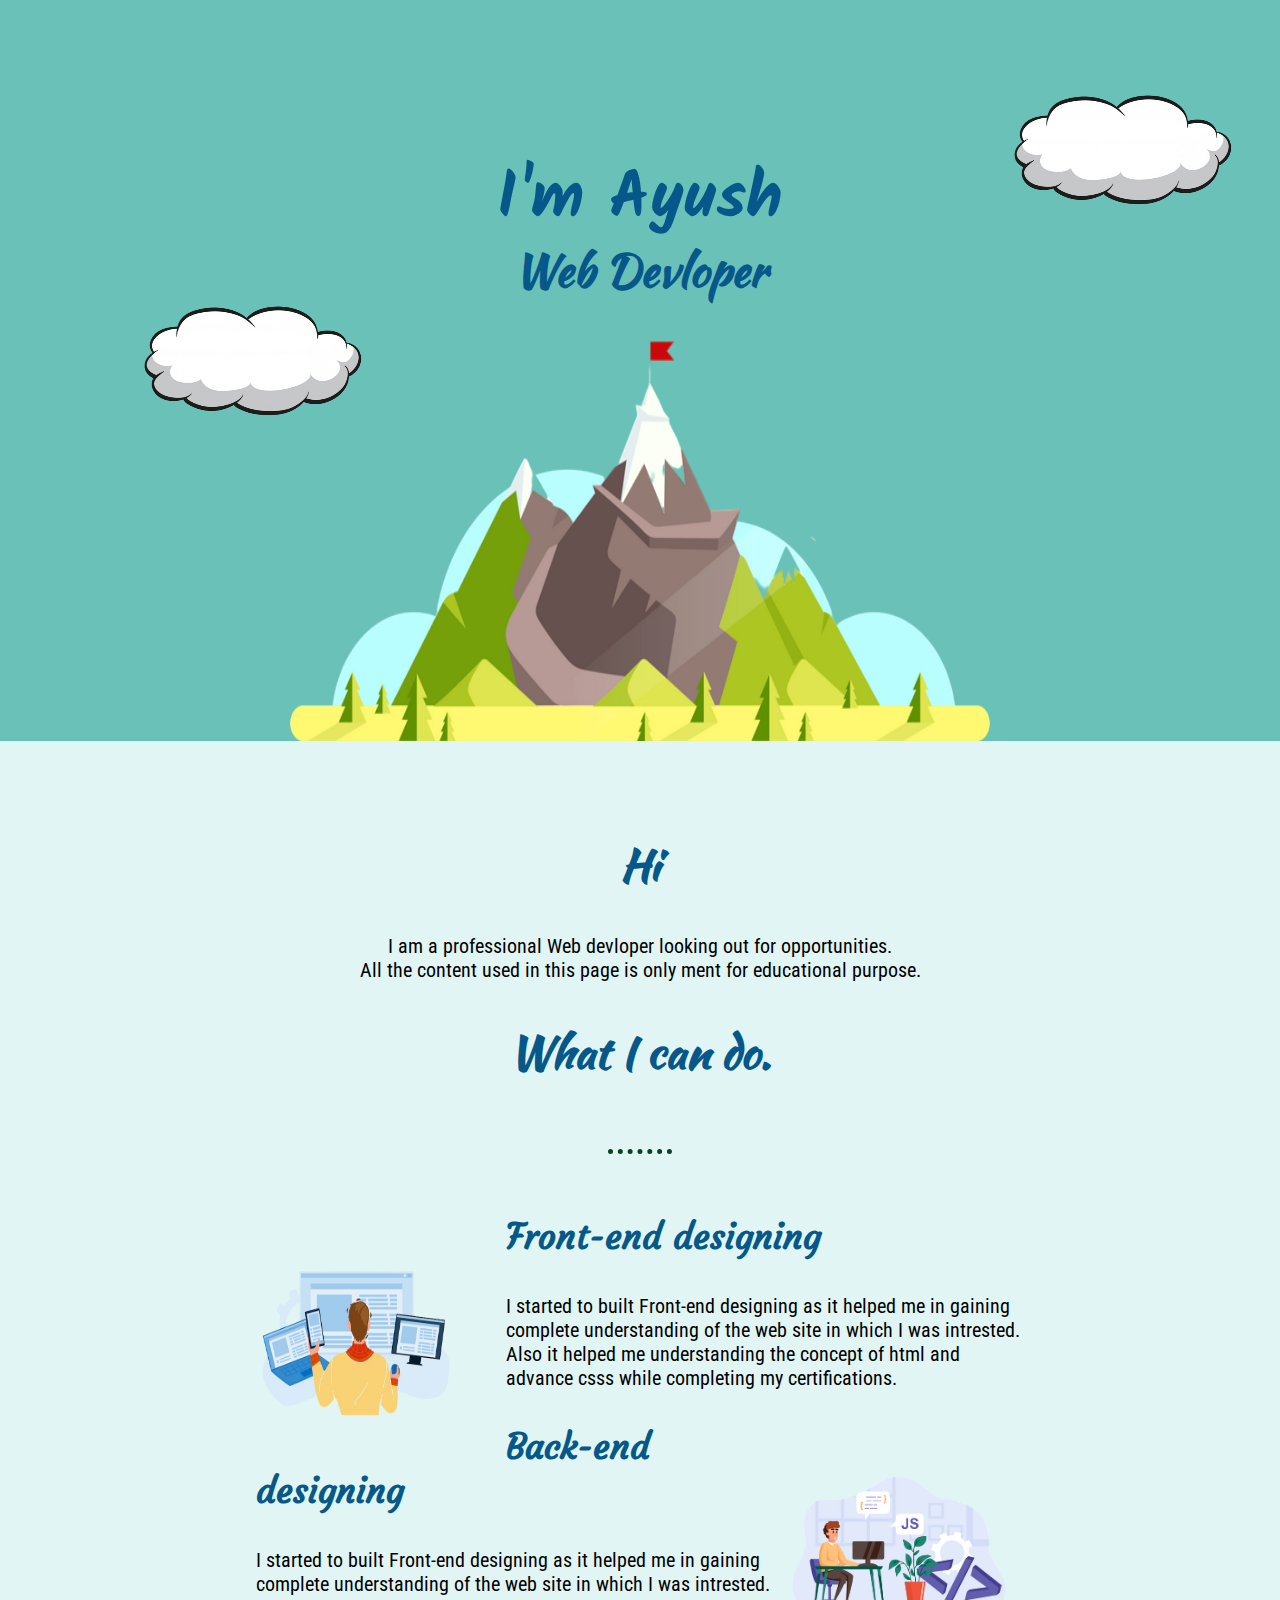
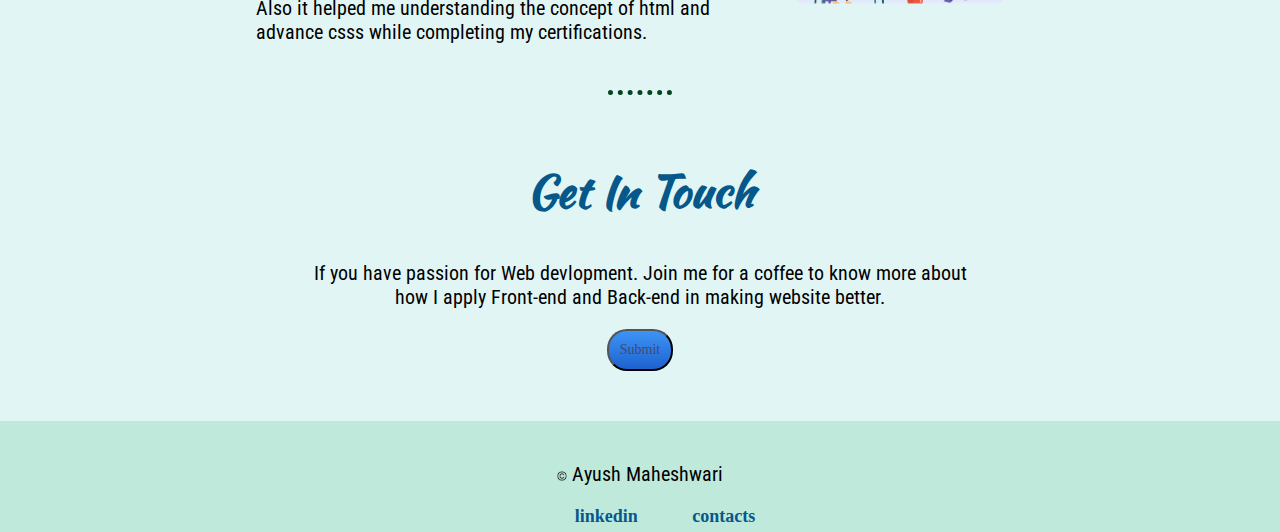
<file: index.html>
<html>
     <head>
          <title>My personal site</title>
          <link rel="stylesheet" href="pdesigne.css">
          <link rel="icon" href="favicon.ico">
          <link href="https://fonts.googleapis.com/css2?family=Courgette&family=Kalam&family=Kaushan+Script&family=Roboto+Condensed&display=swap" rel="stylesheet">
     </head>
     <body>
          <div class="avt"><img src="avt.png" alt="avatar-img" width="109" height="109"></div>
          <div class="menu">
                
               <ul>
                    <li>Home</li>
                    <li>About us</li>
                    </li>
                    <li>Contacts</li>
               </ul>
          </div>
          <div class="top-container">  
                <div class="cloud1"><img src="cloud.png" height="160px" width="300px" alt="cloud-img"></div>
                <h1 class="ayush">I'm Ayush</h1>
                <h2 class="web"> Web Devloper</h2>
                <div class="cloud2"> <img src="cloud.png" height="160px" width="300px" alt="cloud-img"></div>
                <div class="mount"> <img src="mountain.png" alt="mountain-img" height="400px" width="700px"></div>
          </div>
          <h2>Hi</h2>
          <p>I am a professional Web devloper looking out for opportunities. <br>  All the content used in this page is only ment for educational purpose.</p>
          <h2>What I can do.</h2>
          <br><hr><br>

          <div class="front">
          <img class="front-end" src="monitor.png" height="150px" width="200px" alt="front-end">
           <h3>Front-end designing</h3>
           <p>I started to built Front-end designing as it helped me in gaining complete understanding of the web site in which I was intrested.
               Also it helped me understanding the concept of html and advance csss while completing my certifications.</p>
          </div>
            
          <div class="back">
           <img class="back-end" src="back-end.png" height="190px" width="250px" alt="back-end">
           <h3>Back-end designing</h3>
          <p>I started to built Front-end designing as it helped me in gaining complete understanding of the web site in which I was intrested.
              Also it helped me understanding the concept of html and advance csss while completing my certifications.</p>
          </div>
          <br><hr><br>
          <div class="middle-container">
               <h2> Get In Touch</h2>
                <p> If you have passion for Web devlopment.
                 Join me for a coffee to know more about how I apply Front-end and Back-end in making website better.</p>
              <a href="mailto:ayush@gmail.com" style="all:unset" ><input class="HAK" type="submit"></a>
              <br>
          </div>
          <div class="bottom-container"><br>
               <span><img src="copy-right.png" height="10px" width="10px" alt="copy-right"></span>
                <p class="aa">Ayush Maheshwari</p><br>
                <strong><a href="linkedin.com/in/-a6a041208">linkedin</a></strong>
               <strong> <a href="aps.html">contacts</a></strong>
          </div>
     </body>
</html>
</file>
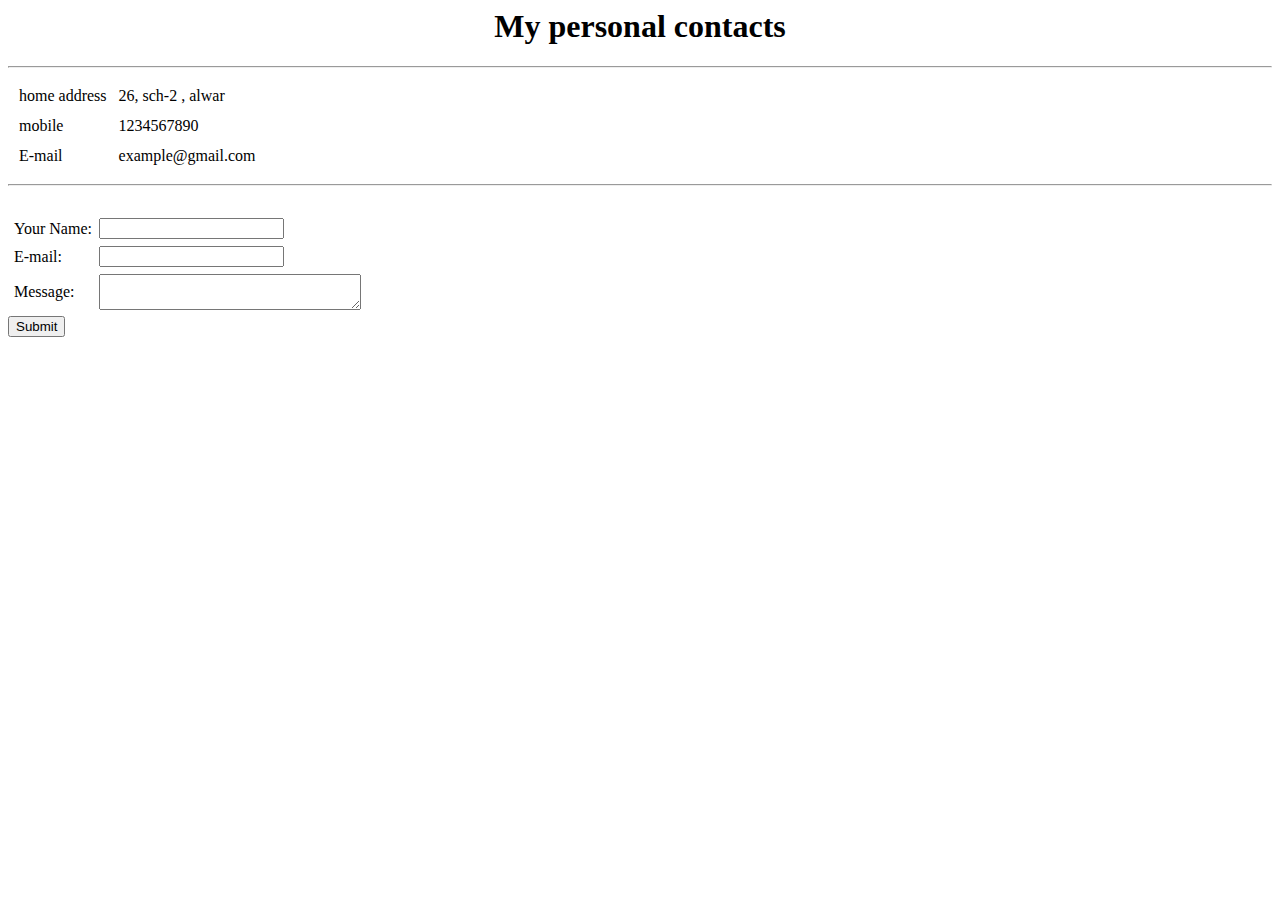
<file: aps.html>
<html>
     <head>
      <meta charset="UTF-8">
          <title>contacts</title>
          <link rel="stylesheet" href="E:/New folder/design.css">
          <link rel="icon" href="E:\New folder\favicon.ico">
     </head>
     <body>
        <center><h1>My personal contacts</h1> </center>
        <hr>
        <table cellspacing="10">
         <tr>
            <td>home address</td>
            <td>26, sch-2 , alwar</td>
         </tr>
         <tr>
            <td>mobile</td>
            <td>1234567890</td>
         </tr>
         <tr>
            <td>E-mail</td>
            <td>example@gmail.com</td>
         </tr>
        </table>
        <hr>
         <table cellspacing="5">
            <tr>
               <form action="mailto:ayushmaheshwari@gmail.com" methord="post" enctype="text/plain">
              <td><label>Your Name:</label></td> 
              <td> <input type="text" name="your name" value=""></td>
            </tr>  
            <tr> <br>
               <td><label>E-mail:</label> </td> 
               <td><input type="email" name="Your E-mail" id=""></td>
            </tr>
            <tr>
              <td><label>Message: </label></td> 
               <td><textarea name="Message" id="" cols="30" rows="2"></textarea></td>
            </tr>
            
         </table>
         <input type="submit">
      </form>
     </body>
</html>
</file>
<file: pdesigne.css>
body{ margin:0px; background-color: #e1f6f4;  text-align: center; font-family: 'Merriweather', serif; }

h1{font-family: 'Kalam', cursive; color: #07588a; font-size: 65px; line-height:0; margin: 50px auto 0 auto;}

h2{font-family: 'Kaushan Script', cursive; color:#07588a; font-size: 45px;}

h3{font-family: 'Courgette', cursive;color: #07588a; font-size: 35px;}

hr{border-style: dotted none none;   border-color: #064420;  border-width:5;  width: 5%; }
            
p{font-family: 'Roboto Condensed', sans-serif; font-size: 20px;}

a{text-decoration: none; padding-left: 50px; color: #07588a;}

.top-container{background-color: #6ac1b8; position: relative; padding-top: 150px; margin-bottom: 90px; margin-right: 0px; z-index: 2;} 

.avt{margin: 9px; padding: 0px; background:transparent; display: inline-flex;  position: fixed; left: 3%;  z-index: 1; text-align: center;}

.menu{ background-color: white;}

.menu ul{background-color: rgba(255,255,255,0.5); display: inline-flex; margin: 44px; list-style: none;  position: fixed; left: 3%; border-radius: 120px;}

.menu ul li{width: 85px; margin: 0px; padding: 3px; text-align: center; z-index: 1;}

.menu ul li:hover{color: darkgoldenrod;}

.front-end{ float: left; margin: 50px 50px 50px auto; }
.front{padding-left: 20%;text-align: left; padding-right: 20%;}

.back-end{float: right; margin: 20px auto 0% 0%;}
.back{padding-left: 20%; padding-right:20%; text-align:left;}

.web{color: #07588a;}

.ayush{color: #07588a;}        

.cloud2{position: absolute; left: 100px; bottom: 300px;}

.cloud1{position: absolute; right: 10px; top: 70px;}        

.middle-container{padding-left: 300px;  padding-right: 300px; margin-bottom: 50px; }

.bottom-container{background-color: #bfe9db;  position: relative; padding-bottom: 5px;  margin: 0px; font-size: 18px;}        

.aa{display: inline-block; }    

.sub1{display: none;}

.menu ul li:hover .sub1{display: block; position: absolute; margin-top: 15px; margin-left: 15px;}

.HAK {
     background: #3D94F6;
     background-image: -webkit-linear-gradient(top, #3D94F6, #1E62D0);
     background-image: -moz-linear-gradient(top, #3D94F6, #1E62D0);
     background-image: -ms-linear-gradient(top, #3D94F6, #1E62D0);
     background-image: -o-linear-gradient(top, #3D94F6, #1E62D0);
     background-image: -webkit-gradient(to bottom, #3D94F6, #1E62D0);
     -webkit-border-radius: 20px;
     -moz-border-radius: 20px;
     border-radius: 20px;
     color: #424874;
     font-family: Garamond;
     font-size: 14px;
     padding: 11px;
     text-decoration: none;
     display: inline-block;
     cursor: pointer;
     text-align: center;
  }
  
  .HAK:hover {
     border: solid #A6B1E1 1px;
     background: #3D94F6;
     background-image: -webkit-linear-gradient(top, #3D94F6, #1E62D0);
     background-image: -moz-linear-gradient(top, #3D94F6, #1E62D0);
     background-image: -ms-linear-gradient(top, #3D94F6, #1E62D0);
     background-image: -o-linear-gradient(top, #3D94F6, #1E62D0);
     background-image: -webkit-gradient(to bottom, #3D94F6, #1E62D0);
     -webkit-border-radius: 20px;
     -moz-border-radius: 20px;
     border-radius: 20px;
     text-decoration: none;
  }
</file>
